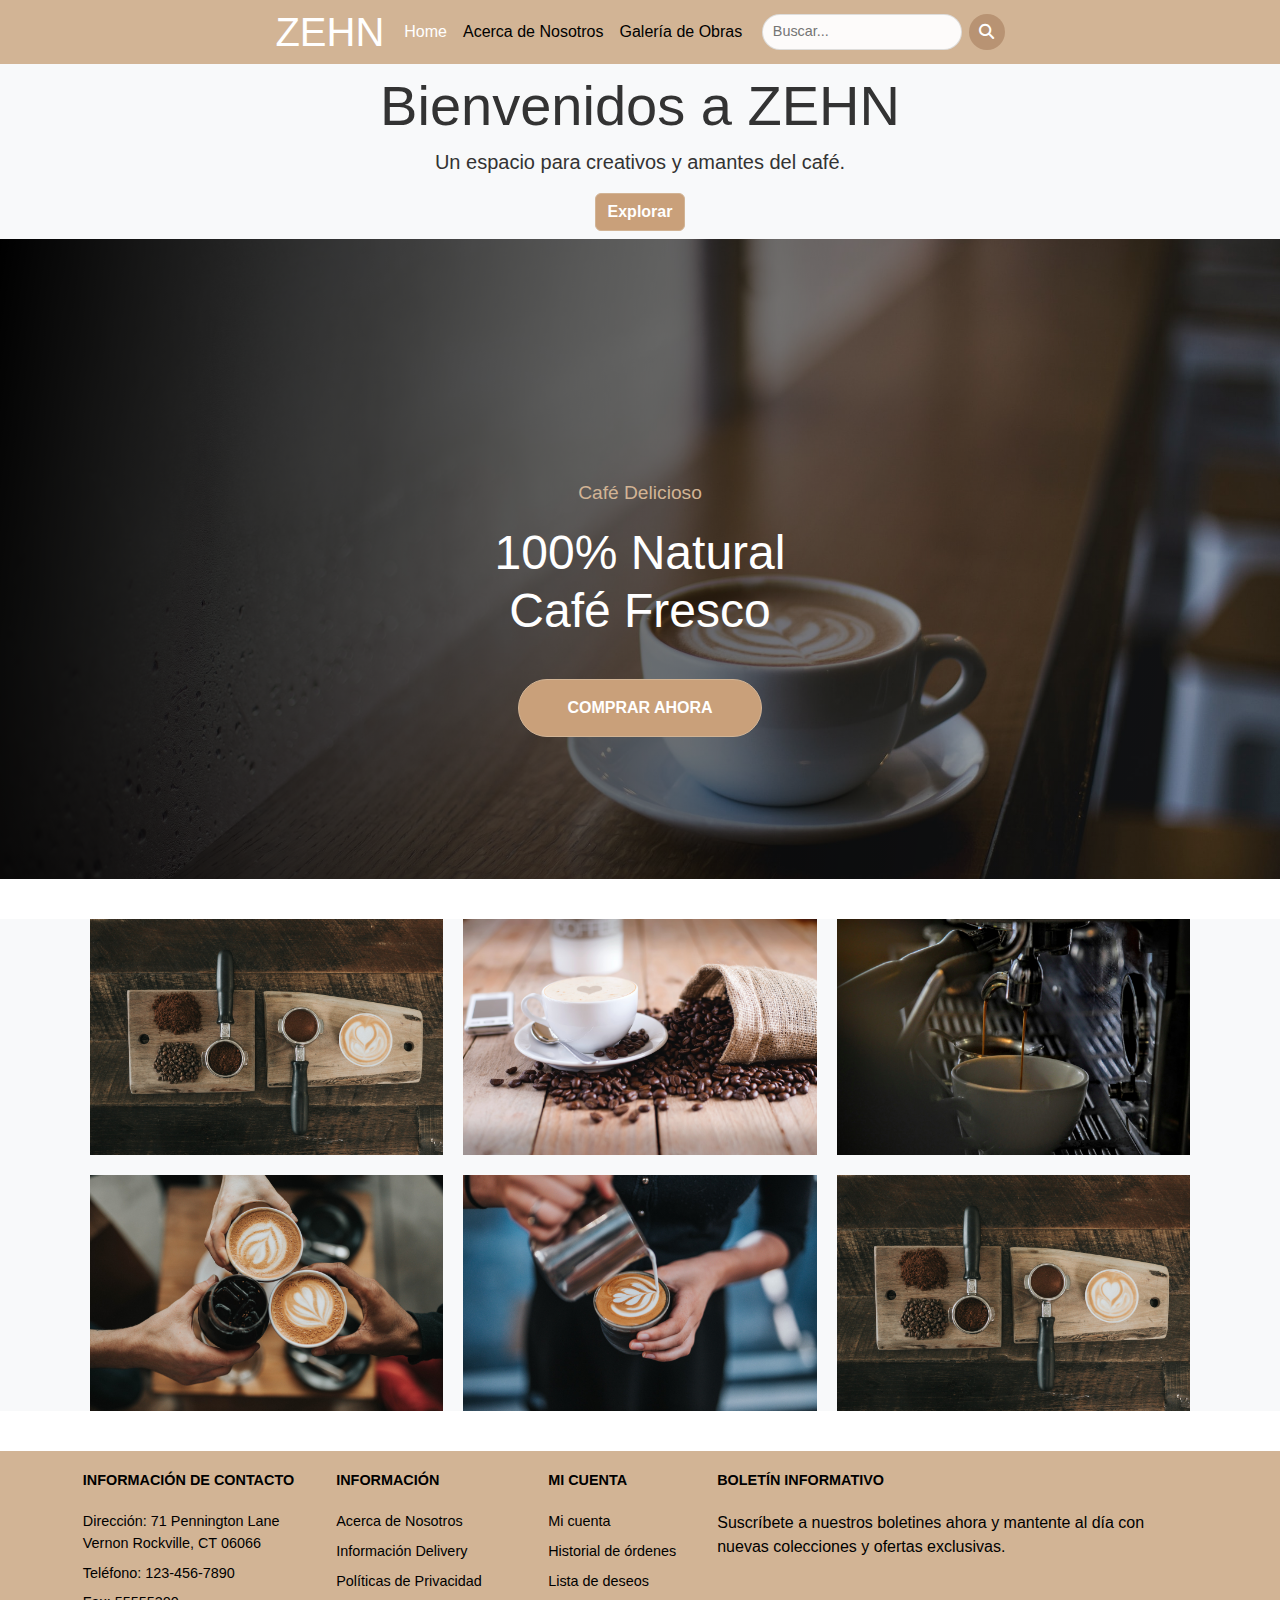
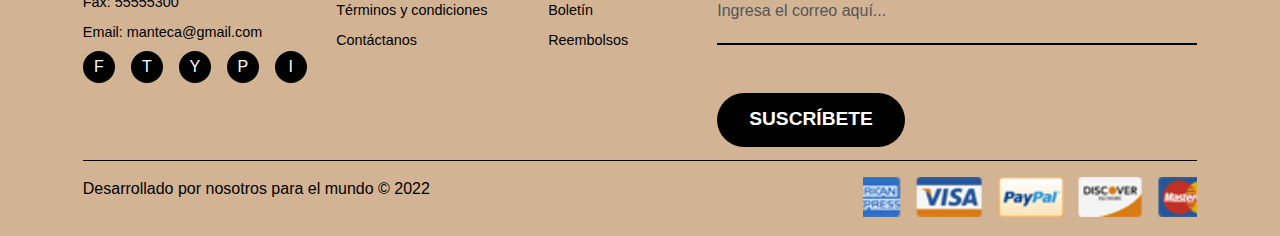
<file: index.html>
<!DOCTYPE html>
<html lang="en">
<head>
    <meta charset="UTF-8">
    <meta name="viewport" content="width=device-width, initial-scale=1.0">
    <title>ZEHN - Home</title>
    <link rel="stylesheet" href="https://cdnjs.cloudflare.com/ajax/libs/font-awesome/6.4.0/css/all.min.css">
    <link href="https://cdn.jsdelivr.net/npm/bootstrap@5.3.0-alpha1/dist/css/bootstrap.min.css" rel="stylesheet">
    <link rel="stylesheet" href="styles.css">
</head>
<body>
    <header class="bg-dark text-white text-center py-2">
        <h1>ZEHN</h1>
        <nav class="navbar navbar-expand-lg navbar-dark">
            <div class="container-fluid">
                <button class="navbar-toggler" type="button" data-bs-toggle="collapse" data-bs-target="#navbarNav" aria-controls="navbarNav" aria-expanded="false" aria-label="Toggle navigation">
                    <span class="navbar-toggler-icon"></span>
                </button>
                <div class="collapse navbar-collapse" id="navbarNav">
                    <ul class="navbar-nav mx-auto">
                        <li class="nav-item"><a class="nav-link active" href="index.html">Home</a></li>
                        <li class="nav-item"><a class="nav-link" href="about.html">Acerca de Nosotros</a></li>
                        <li class="nav-item"><a class="nav-link" href="gallery.html">Galería de Obras</a></li>
                    </ul>
                </div>
            </div>
        		<form class="search-form">
					<input type="search" placeholder="Buscar..." />
					<button class="btn-search">
    					<i class="fa-solid fa-magnifying-glass"></i>
					</button>
					</form>   
        </nav>
    </header>
    <main>
        <section class="hero bg-light text-center py-2">
            <div class="container">
                <h2 class="display-4">Bienvenidos a ZEHN</h2>
                <p class="lead">Un espacio para creativos y amantes del café.</p>
                <button class="btn btn-primary" id="exploreBtn">Explorar</button>
            </div>
            <div class="container-lg"></div>
        </section>
        <section class="banner">
            <div class="content-banner text-center">
                <p>Café Delicioso</p>
                <h2>100% Natural <br />Café Fresco</h2>
                <a href="#" class="btn btn-primary">Comprar ahora</a>
            </div>
        </section>
        <section class="gallery">
            <div class="gallery-container">
                <img src="img/gallery1.jpg" alt="">
                <img src="img/gallery2.jpg" alt="">
                <img src="img/gallery3.jpg" alt="">
                <img src="img/gallery4.jpg" alt="">
                <img src="img/gallery5.jpg" alt="">
                <img src="img/gallery1.jpg" alt="">

            </div>
            <div class="container-lg"></div>
        </section>
    </main>
    <footer class="footer">
        <div class="container container-footer">
            <div class="menu-footer">
                <div class="contact-info">
                    <p class="title-footer">Información de Contacto</p>
                    <ul>
                        <li>Dirección: 71 Pennington Lane Vernon Rockville, CT 06066</li>
                        <li>Teléfono: 123-456-7890</li>
                        <li>Fax: 55555300</li>
                        <li>Email: manteca@gmail.com</li>
                    </ul>
                    <div class="social-icons">
                        <span class="facebook">F</span>
                        <span class="twitter">T</span>  
                        <span class="youtube">Y</span>
                        <span class="pinterest">P</span>
                        <span class="instagram">I</span>
                    </div>
                </div>

                <div class="information">
                    <p class="title-footer">Información</p>
                    <ul>
                        <li><a href="#">Acerca de Nosotros</a></li>
                        <li><a href="#">Información Delivery</a></li>
                        <li><a href="#">Políticas de Privacidad</a></li>
                        <li><a href="#">Términos y condiciones</a></li>
                        <li><a href="#">Contáctanos</a></li>
                    </ul>
                </div>

                <div class="my-account">
                    <p class="title-footer">Mi cuenta</p>
                    <ul>
                        <li><a href="#">Mi cuenta</a></li>
                        <li><a href="#">Historial de órdenes</a></li>
                        <li><a href="#">Lista de deseos</a></li>
                        <li><a href="#">Boletín</a></li>
                        <li><a href="#">Reembolsos</a></li>
                    </ul>
                </div>

                <div class="newsletter">
                    <p class="title-footer">Boletín informativo</p>
                    <div class="content">
                        <p>
                            Suscríbete a nuestros boletines ahora y mantente al día con nuevas colecciones y ofertas exclusivas.
                        </p>
                        <input type="email" placeholder="Ingresa el correo aquí...">
                        <button>Suscríbete</button>
                    </div>
                </div>
            </div>

            <div class="copyright">
                <p>
                    Desarrollado por nosotros para el mundo &copy; 2022
                </p>
                <img src="img/payment.png" alt="Pagos">
            </div>
        </footer>
    </footer>
    <script src="https://cdn.jsdelivr.net/npm/bootstrap@5.3.0-alpha1/dist/js/bootstrap.bundle.min.js"></script>
    <script src="script.js"></script>
</body>
</html>
</file>
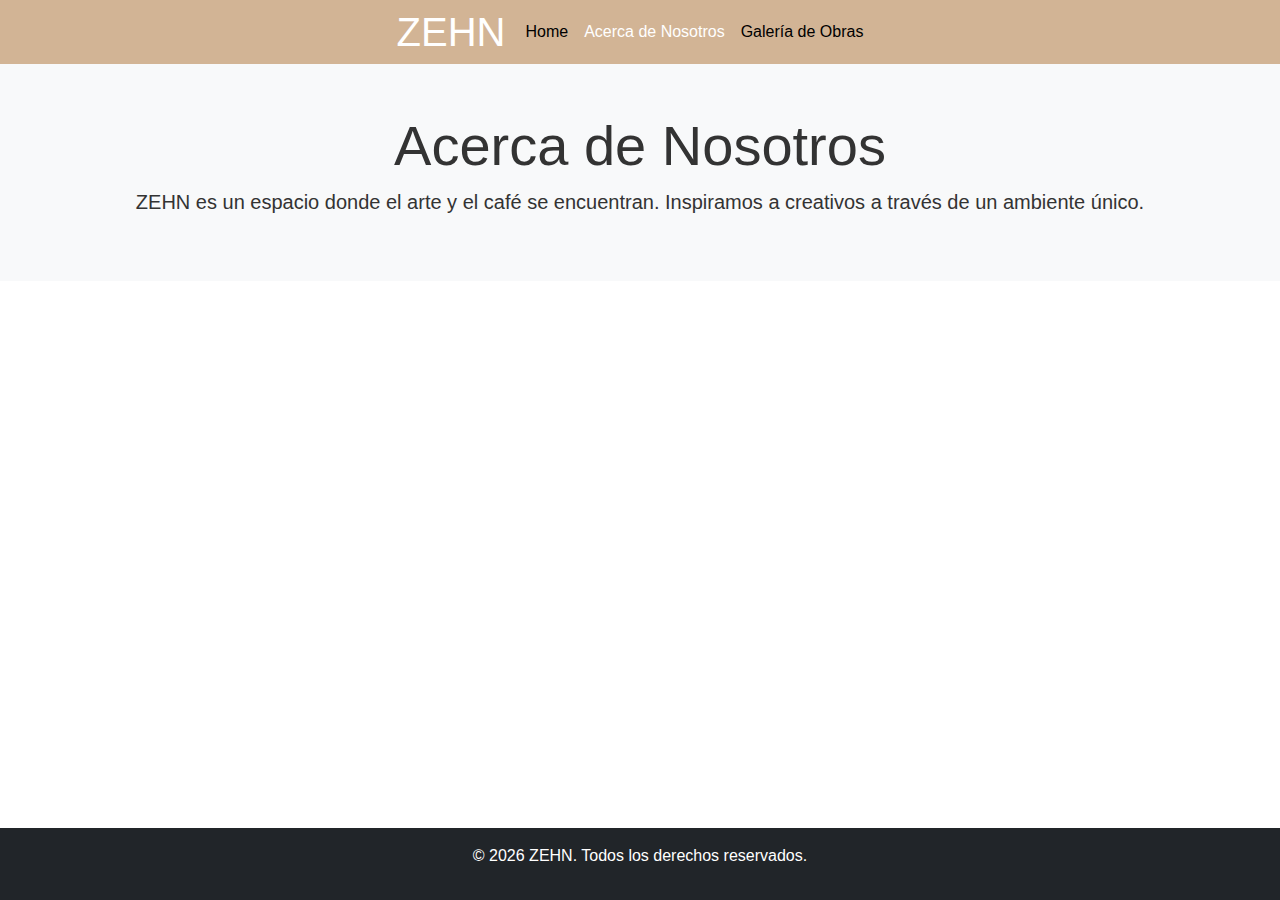
<file: about.html>
<!DOCTYPE html>
<html lang="en">
<head>
    <meta charset="UTF-8">
    <meta name="viewport" content="width=device-width, initial-scale=1.0">
    <title>ZEHN - Acerca de Nosotros</title>
    <link href="https://cdn.jsdelivr.net/npm/bootstrap@5.3.0-alpha1/dist/css/bootstrap.min.css" rel="stylesheet">
    <link rel="stylesheet" href="styles.css">
</head>
<body>
    <header class="bg-dark text-white text-center py-3">
        <h1>ZEHN</h1>
        <nav class="navbar navbar-expand-lg navbar-dark">
            <div class="container-fluid">
                <button class="navbar-toggler" type="button" data-bs-toggle="collapse" data-bs-target="#navbarNav" aria-controls="navbarNav" aria-expanded="false" aria-label="Toggle navigation">
                    <span class="navbar-toggler-icon"></span>
                </button>
                <div class="collapse navbar-collapse" id="navbarNav">
                    <ul class="navbar-nav mx-auto">
                        <li class="nav-item"><a class="nav-link" href="index.html">Home</a></li>
                        <li class="nav-item"><a class="nav-link active" href="about.html">Acerca de Nosotros</a></li>
                        <li class="nav-item"><a class="nav-link" href="gallery.html">Galería de Obras</a></li>
                    </ul>
                </div>
            </div>
        </nav>
    </header>
    <main>
        <section class="about bg-light text-center py-5">
            <div class="container">
                <h2 class="display-4">Acerca de Nosotros</h2>
                <p class="lead">ZEHN es un espacio donde el arte y el café se encuentran. Inspiramos a creativos a través de un ambiente único.</p>
            </div>
        </section>
    </main>
    <footer class="bg-dark text-white text-center py-3">
        <p>&copy; 2026 ZEHN. Todos los derechos reservados.</p>
    </footer>
    <script src="https://cdn.jsdelivr.net/npm/bootstrap@5.3.0-alpha1/dist/js/bootstrap.bundle.min.js"></script>
</body>
</html>
</file>
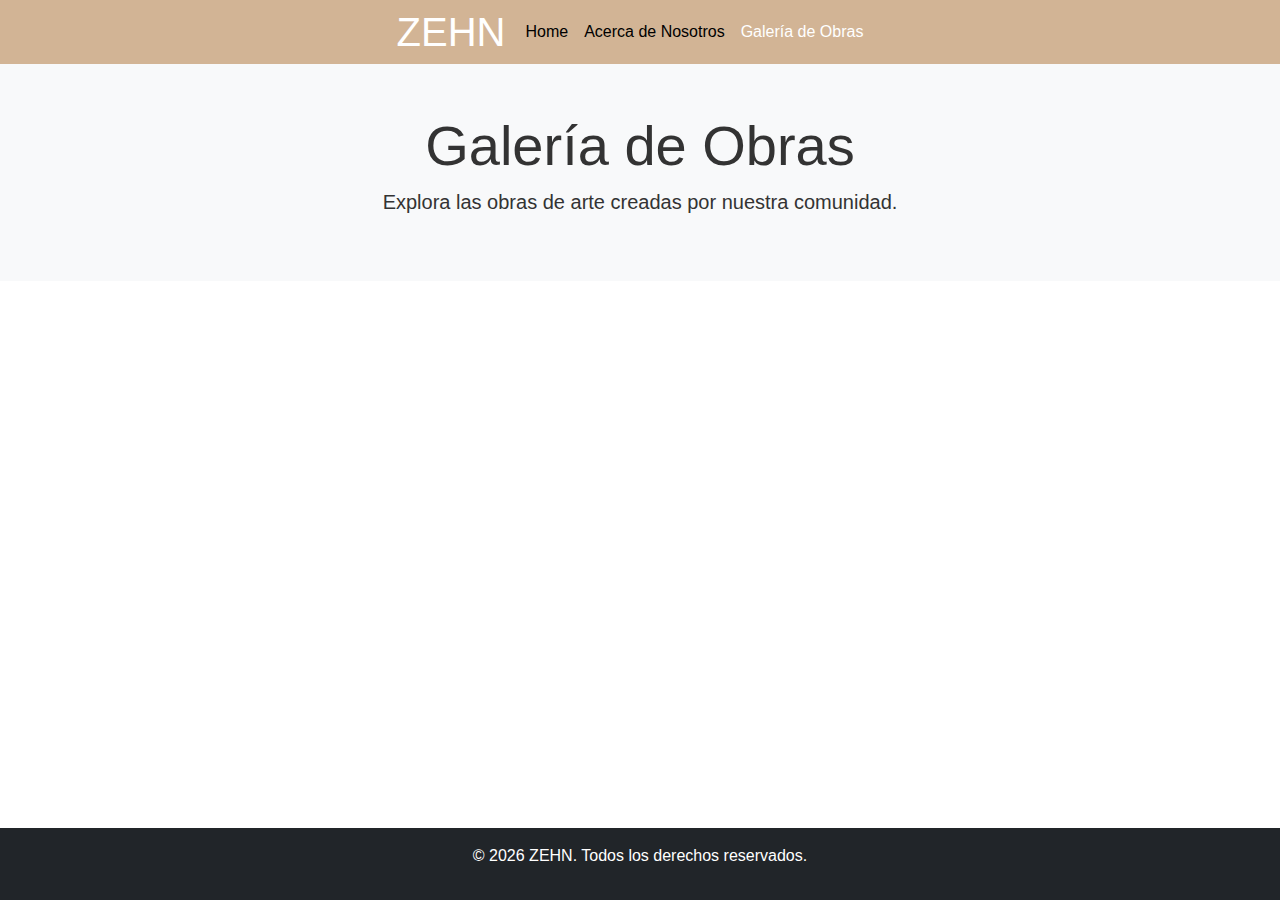
<file: gallery.html>
<!DOCTYPE html>
<html lang="en">
<head>
    <meta charset="UTF-8">
    <meta name="viewport" content="width=device-width, initial-scale=1.0">
    <title>ZEHN - Galería de Obras</title>
    <link href="https://cdn.jsdelivr.net/npm/bootstrap@5.3.0-alpha1/dist/css/bootstrap.min.css" rel="stylesheet">
    <link rel="stylesheet" href="styles.css">
</head>
<body>
    <header class="bg-dark text-white text-center py-3">
        <h1>ZEHN</h1>
        <nav class="navbar navbar-expand-lg navbar-dark">
            <div class="container-fluid">
                <button class="navbar-toggler" type="button" data-bs-toggle="collapse" data-bs-target="#navbarNav" aria-controls="navbarNav" aria-expanded="false" aria-label="Toggle navigation">
                    <span class="navbar-toggler-icon"></span>
                </button>
                <div class="collapse navbar-collapse" id="navbarNav">
                    <ul class="navbar-nav mx-auto">
                        <li class="nav-item"><a class="nav-link" href="index.html">Home</a></li>
                        <li class="nav-item"><a class="nav-link" href="about.html">Acerca de Nosotros</a></li>
                        <li class="nav-item"><a class="nav-link active" href="gallery.html">Galería de Obras</a></li>
                    </ul>
                </div>
            </div>
        </nav>
    </header>
    <main>
        <section class="gallery bg-light text-center py-5">
            <div class="container">
                <h2 class="display-4">Galería de Obras</h2>
                <p class="lead">Explora las obras de arte creadas por nuestra comunidad.</p>
                <div class="row" id="galleryContainer">
                    <!-- Las imágenes se agregarán dinámicamente con JavaScript -->
                </div>
            </div>
        </section>
    </main>
    <footer class="bg-dark text-white text-center py-3">
        <p>&copy; 2026 ZEHN. Todos los derechos reservados.</p>
    </footer>
    <script src="https://cdn.jsdelivr.net/npm/bootstrap@5.3.0-alpha1/dist/js/bootstrap.bundle.min.js"></script>
    <script src="script.js"></script>
</body>
</html>
</file>
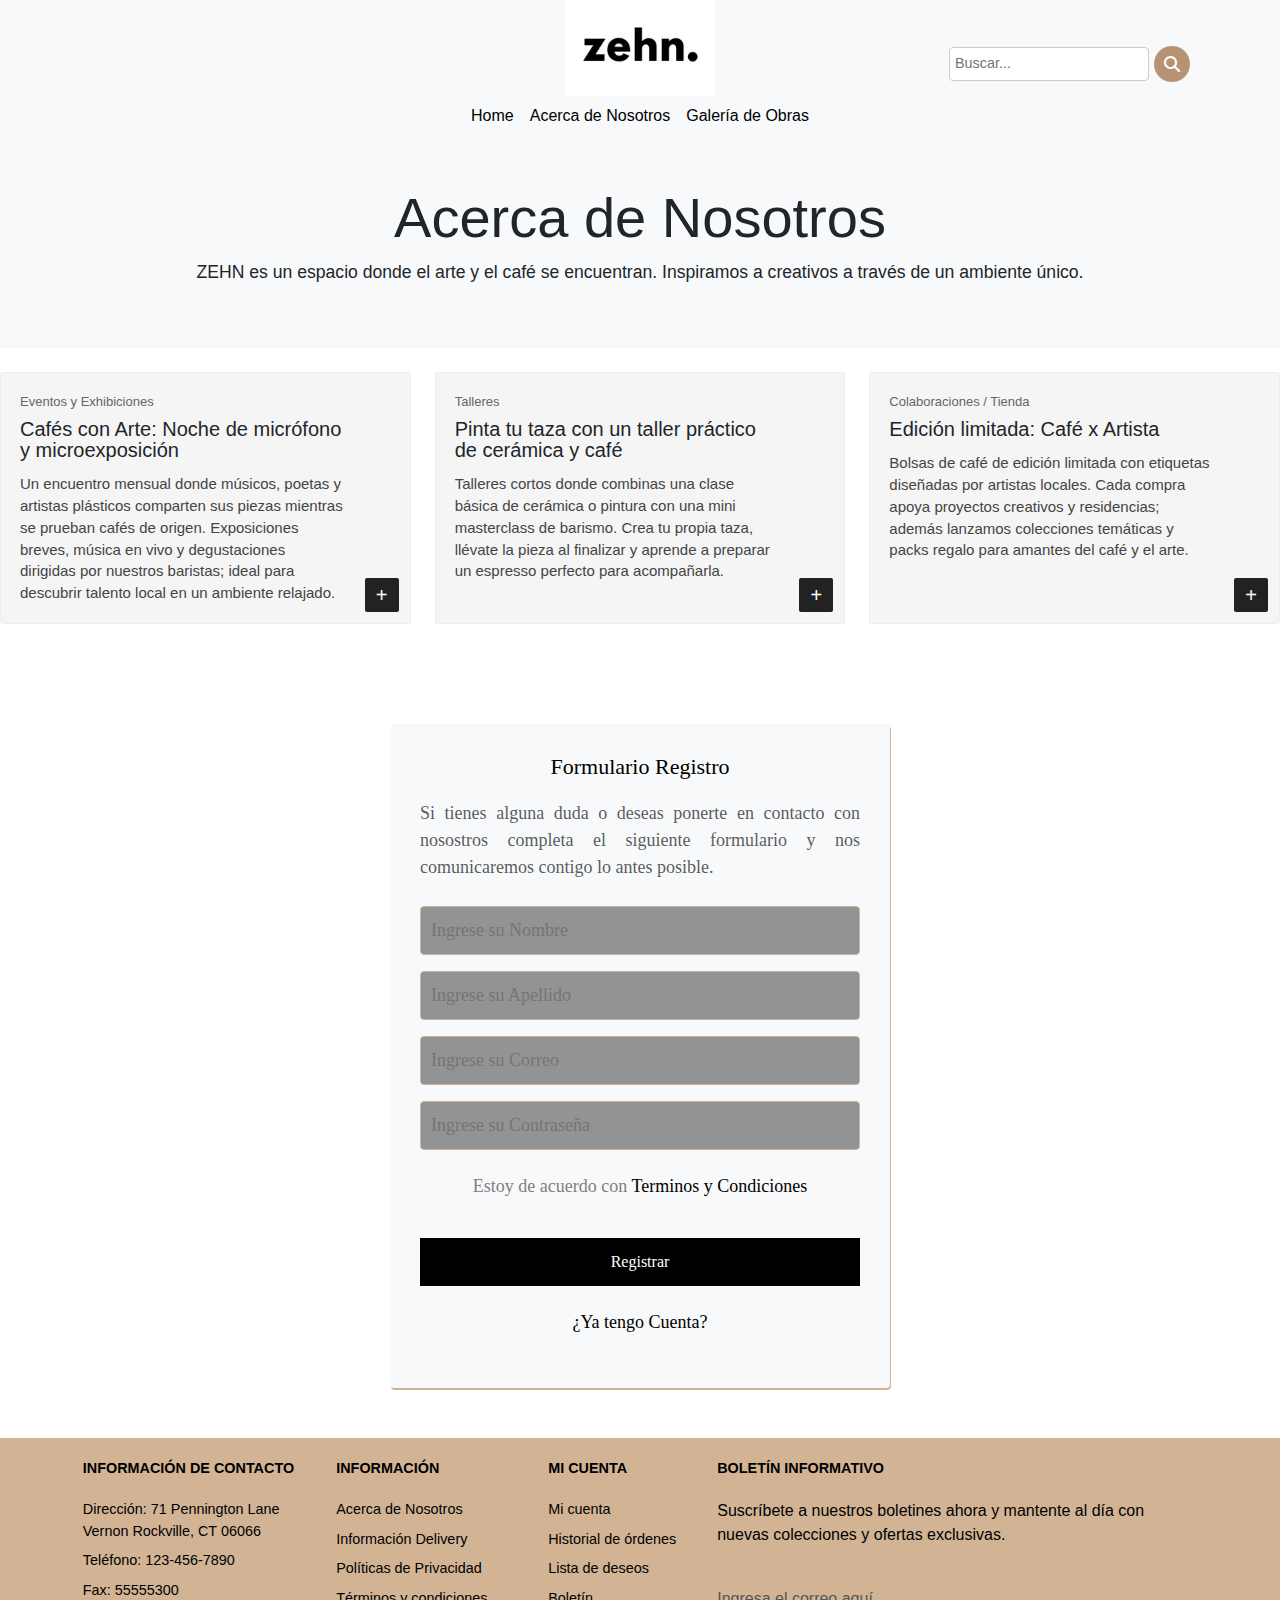
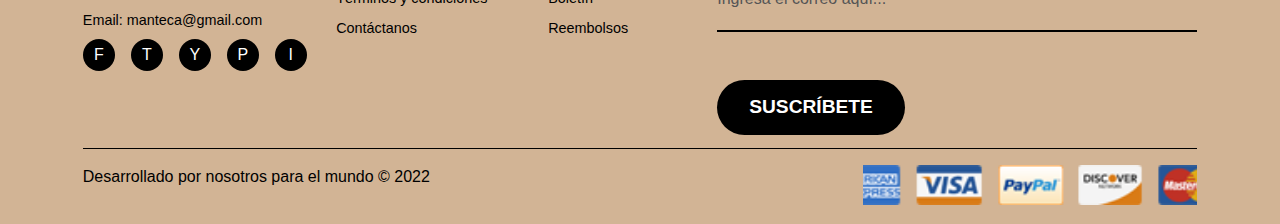
<file: views/about.html>
<!DOCTYPE html>
<html lang="en">
<head>
    <meta charset="UTF-8">
    <meta name="viewport" content="width=device-width, initial-scale=1.0">
    <title>ZEHN - Acerca de Nosotros</title>
    <link rel="stylesheet" href="https://cdnjs.cloudflare.com/ajax/libs/font-awesome/6.4.0/css/all.min.css">
    <link href="https://cdn.jsdelivr.net/npm/bootstrap@5.3.0-alpha1/dist/css/bootstrap.min.css" rel="stylesheet">
    <link rel="stylesheet" href="css/about.css">
</head>
<body>
    <header class="bg-light text-dark text-center py-2">
        <div class="container">
            <img src="../img/logoZehn.jpg" alt="ZEHN Logo" class="img-fluid mx-auto d-block" style="max-width: 150px;">
            <form class="search-form mt-3">
                <input type="search" placeholder="Buscar..." />
                <button class="btn-search">
                    <i class="fa-solid fa-magnifying-glass"></i>
                </button>
            </form>
        </div>
    </header>

    <nav class="navbar navbar-expand-lg navbar-light bg-light">
        <div class="container-fluid">
            <div class="collapse navbar-collapse" id="navbarNav">
                <ul class="navbar-nav mx-auto">
                    <li class="nav-item"><a class="nav-link" href="../index.html">Home</a></li>
                    <li class="nav-item"><a class="nav-link active" href="about.html">Acerca de Nosotros</a></li>
                    <li class="nav-item"><a class="nav-link" href="gallery.html">Galería de Obras</a></li>
                </ul>
            </div>
        </div>
    </nav>
    <main>
        <section class="about bg-light text-center py-5">
            <div class="container">
                <h2 class="display-4">Acerca de Nosotros</h2>
                <p class="lead">ZEHN es un espacio donde el arte y el café se encuentran. Inspiramos a creativos a través de un ambiente único.</p>
            </div>
        </section>
        <section class="news-section" aria-label="Noticias destacadas">
        <article class="news-card">
            <div class="card-content">
            <div class="category">Eventos y Exhibiciones</div>
            <h3 class="card-title">Cafés con Arte: Noche de micrófono y microexposición</h3>
            <p class="card-excerpt">
                Un encuentro mensual donde músicos, poetas y artistas plásticos comparten sus piezas mientras se prueban cafés de
                origen. Exposiciones breves, música en vivo y degustaciones dirigidas por nuestros baristas; ideal para descubrir
                talento local en un ambiente relajado.
            </p>
            </div>
            <button class="card-more" aria-label="Más información">+</button>
        </article>

        <article class="news-card">
            <div class="card-content">
            <div class="category">Talleres</div>
            <h3 class="card-title">Pinta tu taza con un taller práctico de cerámica y café</h3>
            <p class="card-excerpt">
            Talleres cortos donde combinas una clase básica de cerámica o pintura con una mini masterclass de barismo. Crea tu propia taza, llévate la pieza al finalizar y aprende a preparar un espresso perfecto para acompañarla.
            </p>
            </div>
            <button class="card-more" aria-label="Más información">+</button>
        </article>

        <article class="news-card">
            <div class="card-content">
            <div class="category">Colaboraciones / Tienda</div>
            <h3 class="card-title">Edición limitada: Café x Artista</h3>
            <p class="card-excerpt">
            Bolsas de café de edición limitada con etiquetas diseñadas por artistas locales. Cada compra apoya proyectos creativos y residencias; además lanzamos colecciones temáticas y packs regalo para amantes del café y el arte.
            </p>
            </div>
            <button class="card-more" aria-label="Más información">+</button>
        </article>
        </section>

        <section class="form-register">
            <h4>Formulario Registro</h4>
            <p class="text-muted">Si tienes alguna duda o deseas ponerte en contacto con nosostros
                completa el siguiente formulario y nos comunicaremos contigo lo antes posible.</p>
            </p>
            <input class="controls" type="text" name="nombres" id="nombres" placeholder="Ingrese su Nombre">
            <input class="controls" type="text" name="apellidos" id="apellidos" placeholder="Ingrese su Apellido">
            <input class="controls" type="email" name="correo" id="correo" placeholder="Ingrese su Correo">
            <input class="controls" type="password" name="contraseña" id="contraseña" placeholder="Ingrese su Contraseña">
            <p>Estoy de acuerdo con <a href="#">Terminos y Condiciones</a></p>
            <input class="botons" type="submit" value="Registrar">
            <p><a href="#">¿Ya tengo Cuenta?</a></p>
        </section>
    </main>
<footer class="footer">
        <div class="container container-footer">
            <div class="menu-footer">
                <div class="contact-info">
                    <p class="title-footer">Información de Contacto</p>
                    <ul>
                        <li>Dirección: 71 Pennington Lane Vernon Rockville, CT 06066</li>
                        <li>Teléfono: 123-456-7890</li>
                        <li>Fax: 55555300</li>
                        <li>Email: manteca@gmail.com</li>
                    </ul>
                    <div class="social-icons">
                        <span class="facebook">F</span>
                        <span class="twitter">T</span>  
                        <span class="youtube">Y</span>
                        <span class="pinterest">P</span>
                        <span class="instagram">I</span>
                    </div>
                </div>

                <div class="information">
                    <p class="title-footer">Información</p>
                    <ul>
                        <li><a href="#">Acerca de Nosotros</a></li>
                        <li><a href="#">Información Delivery</a></li>
                        <li><a href="#">Políticas de Privacidad</a></li>
                        <li><a href="#">Términos y condiciones</a></li>
                        <li><a href="#">Contáctanos</a></li>
                    </ul>
                </div>

                <div class="my-account">
                    <p class="title-footer">Mi cuenta</p>
                    <ul>
                        <li><a href="#">Mi cuenta</a></li>
                        <li><a href="#">Historial de órdenes</a></li>
                        <li><a href="#">Lista de deseos</a></li>
                        <li><a href="#">Boletín</a></li>
                        <li><a href="#">Reembolsos</a></li>
                    </ul>
                </div>

                <div class="newsletter">
                    <p class="title-footer">Boletín informativo</p>
                    <div class="content">
                        <p>
                            Suscríbete a nuestros boletines ahora y mantente al día con nuevas colecciones y ofertas exclusivas.
                        </p>
                        <input type="email" placeholder="Ingresa el correo aquí...">
                        <button>Suscríbete</button>
                    </div>
                </div>
            </div>

            <div class="copyright">
                <p>
                    Desarrollado por nosotros para el mundo &copy; 2022
                </p>
                <img src="../img/payment.png" alt="Pagos">
            </div>
        </footer>
    <script src="https://cdn.jsdelivr.net/npm/bootstrap@5.3.0-alpha1/dist/js/bootstrap.bundle.min.js"></script>
</body>
</html>
</file>
<file: styles.css>
body {
    font-family: Arial, sans-serif;
    margin: 0;
    padding: 0;
}

header {
  height: 4rem;
  color: #000;
  display: flex;
  align-items: center;
  justify-content: center;
  padding: 0 0.5rem;
  z-index: 20;
}

header h1 {
  left: 1rem;
  margin: 0;
}

header.bg-dark {
  background-color: #d2b495 !important;
}

header .container-fluid {
  display: flex;
  align-items: center;
  width: 100%;
  gap: 1rem;
}

/* 2) Quita el absolute y usa margin-left:auto para empujar a la derecha */
.search-form {
  position: static;      /* o simplemente quítalo si no existe */
  margin-left: auto;     /* empuja el form hacia la esquina derecha */
  display: flex;
  gap: 0.4rem;
  align-items: center;
  z-index: 10;
}

/* 3) Mantén el estilo del input y botón tal como ya tienes */
.search-form input {
  width: 200px;
  padding: 0.38rem 0.6rem;
  border-radius: 24px;
  border: 1px solid rgba(0,0,0,0.12);
  background: rgba(255,255,255,0.95);
  color: #000;
  font-size: 0.9rem;
}

.search-form .btn-search {
  display: inline-grid;
  place-items: center;
  width: 36px;
  height: 36px;
  border-radius: 50%;
  border: none;
  background: #b89373; /* tu color oscuro */
  color: #fff;
  cursor: pointer;
  font-size: 0.95rem;
}

.hero {
    background-color: #d2b495;
    color: #333;
}

.hero .btn.btn-primary {
  background-color: #c9a07a;
  border-color: #d2b495;
  color: #fff;
  font-weight: 600;
}

.hero .btn.btn-primary:hover {
  background-color: #b77b42;
  border-color: #d2b495;
  color: #fff;
  font-weight: 600;
}

.about {
    background-color: #f8f9fa;
    color: #333;
}

.gallery {
    background-color: #f8f9fa;
    color: #333;
}

footer {
    position: fixed;
    bottom: 0;
    width: 100%;
}

/* ********************************** */
/*               BANNER               */
/* ********************************** */
.banner {
	background-image: linear-gradient(100deg, #000000, #00000020),
		url('img/banner.jpg');
	height: 40rem; /* Reduced height to make the banner smaller */
	background-size: cover;
	background-position: center;
}

.content-banner {
	max-width: 90rem;
	margin: 0 auto;
	padding: 15rem 0; /* Reduced padding to make the content smaller */
}

.content-banner p {
	color: var(--primary-color);
	font-size: 1.2rem;
	margin-bottom: 1rem;
	font-weight: 500;
	color: #d2b495;
}

.content-banner h2 {
	color: #fff;
	font-size: 3rem; /* Reduced font size for the heading */
	font-weight: 500;
	line-height: 1.2;
}

.content-banner a {
	margin-top: 2rem;
	text-decoration: none;
	color: #fff;
	background-color: var(--primary-color);
	display: inline-block;
	padding: 1rem 3rem;
	text-transform: uppercase;
	border-radius: 3rem;
}

.banner .content-banner .btn.btn-primary {
  background-color: #c9a07a;
  border-color: #d2b495;
  color: #fff;               /* texto oscuro para mejor contraste con este color */
  font-weight: 600;
}

.banner .content-banner .btn.btn-primary:hover {
  background-color: #b77b42;
  border-color: #d2b495;
  color: #fff;               /* texto oscuro para mejor contraste con este color */
  font-weight: 600;
}

/* ********************************** */
/*               GALLERY               */
/* ********************************** */
img {
    width: 100%;
    object-fit: cover;
}

.gallery .gallery-container {
    width: 90%;
    max-width: 1100px;
    margin: 40px auto;

    display: grid;
    grid-template-columns: repeat(auto-fit, minmax(280px, 1fr));
    gap: 20px;
}

.gallery .gallery-container img {
    height: 100%;
}


/* ********************************** */
/*               FOOTER               */
/* ********************************** */
.footer {
	background-color: #d2b495; /* Beige color */
	color: #000;
	padding: 0.4rem 0; /* Reduced padding to make the footer smaller */
	position: relative;
	bottom: 0;
	width: 100%;
}

.container-footer {
	display: flex;
	flex-direction: column;
	gap: 0.8rem; /* Reduced gap between sections */
	padding: 0.8rem; /* Reduced padding inside the footer */
}

.menu-footer {
	display: grid;
	grid-template-columns: repeat(3, 1fr) 30rem;
	gap: 0.6rem; /* Reduced gap between columns */
	justify-items: center;
}

.title-footer {
	font-weight: 600;
	font-size: 0.9rem; /* Reduced font size for titles */
	text-transform: uppercase;
	color: #000;
    margin-bottom: 0.75rem;
}

.contact-info,
.information,
.my-account,
.newsletter {
	display: flex;
	flex-direction: column;
	gap: 0.5rem;
}

.contact-info ul,
.information ul,
.my-account ul {
	display: flex;
	flex-direction: column;
	gap: 0.5rem;
    list-style: none;
    padding: 0;
    margin: 0;
}

.contact-info ul li,
.information ul li,
.my-account ul li {
	list-style: none;
	color: #000;
	font-size: 0.9rem; /* Reduced font size for list items */
	font-weight: 300;
}

.information ul li a,
.my-account ul li a {
	text-decoration: none;
	color: #000;
	font-weight: 300;
}

.information ul li a:hover,
.my-account ul li a:hover {
	color: #333;
}

.social-icons {
	display: flex;
	gap: 1rem;
}

.social-icons span {
	border-radius: 50%;
	width: 2rem;
	height: 2rem;
	display: flex;
	align-items: center;
	justify-content: center;
	background-color: #000;
	color: #fff;
}

.social-icons span:hover {
	background-color: #333;
}

.content p {
	font-size: 1rem; /* Reduced font size for newsletter text */
	color: #000;
	font-weight: 300;
}

.content input {
	outline: none;
	background: none;
	border: none;
	border-bottom: 2px solid #000;
	padding: 0.5rem 0 1.2rem;
	color: #000;
	display: block;
	margin-bottom: 3rem;
	margin-top: 2rem;
	width: 100%;
	font-family: inherit;
}

.content input::placeholder {
	color: #555;
}

.content button {
	border: none;
	background-color: #000;
	color: #fff;
	text-transform: uppercase;
	padding: 0.8rem 2rem; /* Reduced button size */
	font-size: 1.2rem; /* Reduced button font size */
	border-radius: 2rem;
	font-family: inherit;
	cursor: pointer;
	font-weight: 600;
}

.content button:hover {
	background-color: #333;
	color: #d2b495;
}

.copyright {
	display: flex;
	justify-content: space-between;
	padding-top: 1rem; /* Reduced padding above copyright section */
	border-top: 1px solid #000;
}

.copyright p {
	font-weight: 400;
	font-size: 1rem; /* Reduced font size for copyright text */
	color: #000;
}

.copyright img {
    width: 30%;
    object-fit: cover;
}

.navbar {
	padding: 0; 
	background-color: transparent;
}

.navbar .nav-link {
	color: #000;
	font-size: 1rem;
}

.navbar .nav-link:hover {
	color: #333;
}
</file>
<file: views/css/about.css>
* {
  margin: 0;
  padding: 0;
  box-sizing: border-box;
}

body {
    font-family: Arial, sans-serif;
    margin: 0;
    padding: 0;
}

header {
    height: 6rem; /* Increased height to accommodate the image */
    color: #000;
    display: flex;
    align-items: center;
    justify-content: center;
    padding: 0 0.5rem;
    z-index: 20;
}

header .container {
    display: flex;
    align-items: center;
    justify-content: center;
    position: relative;
}
.search-form {
    position: absolute;
    right: 20px;
    top: 50%;
    transform: translateY(-50%);
    display: flex;
    align-items: center;
    z-index: 10;
}

.search-form input[type="search"] {
    padding: 5px;
    border: 1px solid #ccc;
    border-radius: 4px;
}

.search-form .btn-search {
    background-color: #007bff;
    color: white;
    border: none;
    padding: 5px 10px;
    margin-left: 5px;
    border-radius: 4px;
    cursor: pointer;
}

.search-form .btn-search i {
    font-size: 16px;
}

/* 3) Mantén el estilo del input y botón tal como ya tienes */
.search-form input {
  width: 200px;
  padding: 0.38rem 0.6rem;
  border-radius: 24px;
  border: 1px solid rgba(0,0,0,0.12);
  background: rgba(255,255,255,0.95);
  color: #000;
  font-size: 0.9rem;
}

.search-form .btn-search {
  display: inline-grid;
  place-items: center;
  width: 36px;
  height: 36px;
  border-radius: 50%;
  border: none;
  background: #b89373; /* tu color oscuro */
  color: #fff;
  cursor: pointer;
  font-size: 0.95rem;
}

.about .lead {
  font-size: 1.1rem;
  margin: 0 0 14px 0; /* Reduced font size for smaller text */
}

/* ********************************** */
/*               Descubre             */
/* ********************************** */

:root{
  --bg:#f7f8f9;
  --text:#202124;
  --muted:#4b4b4b;
  --accent:#b89373; /* amarillo */
  --maxw:1200px;
  --gap:28px;
  font-synthesis: none;
}

.hero{
  background: var(--bg);
  padding: 40px 16px;
}

/* Contenedor centrado y layout 2 columnas */
.hero-inner{
  max-width: var(--maxw);
  margin: 0 auto;
  display:flex;
  gap: var(--gap);
  align-items: center;
}

/* Columna de texto */
.hero-text{
  flex: 1;
  min-width: 280px;
}

.hero-title{
  color: var(--text);
  margin: 0 0 12px 0;
  font-weight: 500;
  /* tamaño responsive */
  font-size: clamp(28px, 4.8vw, 56px);
  line-height: 1.02;
}

.hero-lead{
  margin: 0 0 14px 0;
  color: var(--muted);
  font-size: 20px;
}

.hero-desc{
  margin: 0 0 22px 0;
  color: var(--muted);
  line-height: 1.5;
  max-width: 60ch;
  font-size: 15px;
}

/* Botón pill amarillo */
.hero-cta{
  display:inline-block;
  background: var(--accent);
  color: #ffffff;
  text-decoration: none;
  padding: 12px 20px;
  border-radius: 999px;
  font-weight: 600;
  letter-spacing: .4px;
  box-shadow: 0 2px 0 rgba(0,0,0,0.06) inset;
}

.hero-cta:hover{
  background: #a07b5c;
  box-shadow: 0 4px 0 rgba(0,0,0,0.1) inset;
}

/* Columna de imagen (deja espacio para que pegues la imagen) */
.hero-media{
  flex: 1;
  display:flex;
  justify-content: flex-end;
  min-width: 280px;
}

/* La imagen debe ocupar todo el ancho disponible de su columna */
.hero-media img{
  width: 100%;
  max-width: 520px; /* controla el ancho máximo */
  height: auto;
  display:block;
  object-fit: cover;
  border-radius: 2px;
}

/* ********************************** */
/*               3Containers          */
/* ********************************** */

/* Sección de tres tarjetas alineadas */
.news-section {
  display: flex;
  gap: 24px;
  align-items: stretch;      /* para que las tarjetas tengan la misma altura */
  justify-content: space-between;
  margin: 24px 0;
  flex-wrap: wrap;           /* permite que bajen a otra fila en pantallas pequeñas */
}

/* Cada tarjeta */
.news-card {
  position: relative;
  background: #f5f5f5;
  padding: 20px;
  flex: 1 1 calc(33.333% - 16px); /* 3 columnas */
  min-width: 240px;                /* evitar que se compriman demasiado */
  border-radius: 3px;
  box-shadow: inset 0 0 0 1px rgba(0,0,0,0.03);
  display: flex;
  flex-direction: column;
}

/* Contenido interno con espacio para el botón */
.card-content {
  padding-right: 48px;  /* deja espacio al botón + */
  flex: 1;              /* empuja el botón hacia abajo */
}

/* Estilos de texto */
.category {
  font-size: 13px;
  color: #666;
  margin-bottom: 8px;
}

.card-title {
  font-size: 20px;
  line-height: 1.06;
  margin: 0 0 12px 0;
  font-weight: 500;
}

.card-excerpt {
  margin: 0;
  color: #444;
  font-size: 15px;
  line-height: 1.45;
}

/* Botón pequeño con + en la esquina inferior derecha */
.card-more {
  position: absolute;
  right: 12px;
  bottom: 12px;
  width: 34px;
  height: 34px;
  border: none;
  background: #222;
  color: #fff;
  font-size: 20px;
  border-radius: 2px;
  cursor: pointer;
  display: inline-flex;
  align-items: center;
  justify-content: center;
}

/* ********************************** */
/*               FORM               */
/* ********************************** */

.form-register {
  width: 500px;
  background: #F8F9FA;
  padding: 30px;
  margin: auto;
  margin-top: 100px;
  margin-bottom: 50px; /* Added margin to create space between the form and the footer */
  border-radius: 4px;
  font-family: 'calibri';
  color: rgb(0, 0, 0);
  box-shadow: 1px 2px #d2b495;
}

.form-register h4 {
  font-size: 22px;
  text-align: center;
  margin-bottom: 20px;
}

.controls {
  width: 100%;
  background: #919394;
  padding: 10px;
  border-radius: 4px;
  margin-bottom: 16px;
  border: 1px solid #d2b495;
  font-family: 'calibri';
  font-size: 18px;
  color: rgb(0, 0, 0);
}

.form-register p {
  height: 40px;
  text-align: center;
  font-size: 18px;
  line-height: 40px;
  color:gray;
}

.form-register a {
  color: rgb(0, 0, 0);
  text-decoration: none;
}

.form-register a:hover {
  color: rgb(158, 158, 158);
  text-decoration: underline;
}

.form-register .botons {
  width: 100%;
  background: #000000;
  border: none;
  padding: 12px;
  color: rgb(255, 255, 255);
  margin: 16px 0;
  font-size: 16px;
}

.form-register .text-muted {
  margin: 10px 0px; /* Add margin to separate the paragraph from other elements */
  line-height: 1.5; /* Adjust line spacing for better readability */
  text-align: justify; /* Align text for a clean and ordered look */
}

/* ********************************** */
/*               FOOTER               */
/* ********************************** */
.footer {
	background-color: #d2b495; /* Beige color */
	color: #000;
	padding: 0.4rem 0; /* Reduced padding to make the footer smaller */
	position: relative;
	bottom: 0;
	width: 100%;
}

.container-footer {
	display: flex;
	flex-direction: column;
	gap: 0.8rem; /* Reduced gap between sections */
	padding: 0.8rem; /* Reduced padding inside the footer */
}

.menu-footer {
	display: grid;
	grid-template-columns: repeat(3, 1fr) 30rem;
	gap: 0.6rem; /* Reduced gap between columns */
	justify-items: center;
}

.title-footer {
	font-weight: 600;
	font-size: 0.9rem; /* Reduced font size for titles */
	text-transform: uppercase;
	color: #000;
    margin-bottom: 0.75rem;
}

.contact-info,
.information,
.my-account,
.newsletter {
	display: flex;
	flex-direction: column;
	gap: 0.5rem;
}

.contact-info ul,
.information ul,
.my-account ul {
	display: flex;
	flex-direction: column;
	gap: 0.5rem;
    list-style: none;
    padding: 0;
    margin: 0;
}

.contact-info ul li,
.information ul li,
.my-account ul li {
	list-style: none;
	color: #000;
	font-size: 0.9rem; /* Reduced font size for list items */
	font-weight: 300;
}

.information ul li a,
.my-account ul li a {
	text-decoration: none;
	color: #000;
	font-weight: 300;
}

.information ul li a:hover,
.my-account ul li a:hover {
	color: #333;
}

.social-icons {
	display: flex;
	gap: 1rem;
}

.social-icons span {
	border-radius: 50%;
	width: 2rem;
	height: 2rem;
	display: flex;
	align-items: center;
	justify-content: center;
	background-color: #000;
	color: #fff;
}

.social-icons span:hover {
	background-color: #333;
}

.content p {
	font-size: 1rem; /* Reduced font size for newsletter text */
	color: #000;
	font-weight: 300;
}

.content input {
	outline: none;
	background: none;
	border: none;
	border-bottom: 2px solid #000;
	padding: 0.5rem 0 1.2rem;
	color: #000;
	display: block;
	margin-bottom: 3rem;
	margin-top: 2rem;
	width: 100%;
	font-family: inherit;
}

.content input::placeholder {
	color: #555;
}

.content button {
	border: none;
	background-color: #000;
	color: #fff;
	text-transform: uppercase;
	padding: 0.8rem 2rem; /* Reduced button size */
	font-size: 1.2rem; /* Reduced button font size */
	border-radius: 2rem;
	font-family: inherit;
	cursor: pointer;
	font-weight: 600;
}

.content button:hover {
	background-color: #333;
	color: #d2b495;
}

.copyright {
	display: flex;
	justify-content: space-between;
	padding-top: 1rem; /* Reduced padding above copyright section */
	border-top: 1px solid #000;
}

.copyright p {
	font-weight: 400;
	font-size: 1rem; /* Reduced font size for copyright text */
	color: #000;
}

.copyright img {
    width: 30%;
    object-fit: cover;
}

.navbar {
	padding: 0; 
	background-color: transparent;
}

.navbar .nav-link {
	color: #000;
	font-size: 1rem;
}

.navbar .nav-link:hover {
	color: #333;
}
</file>
